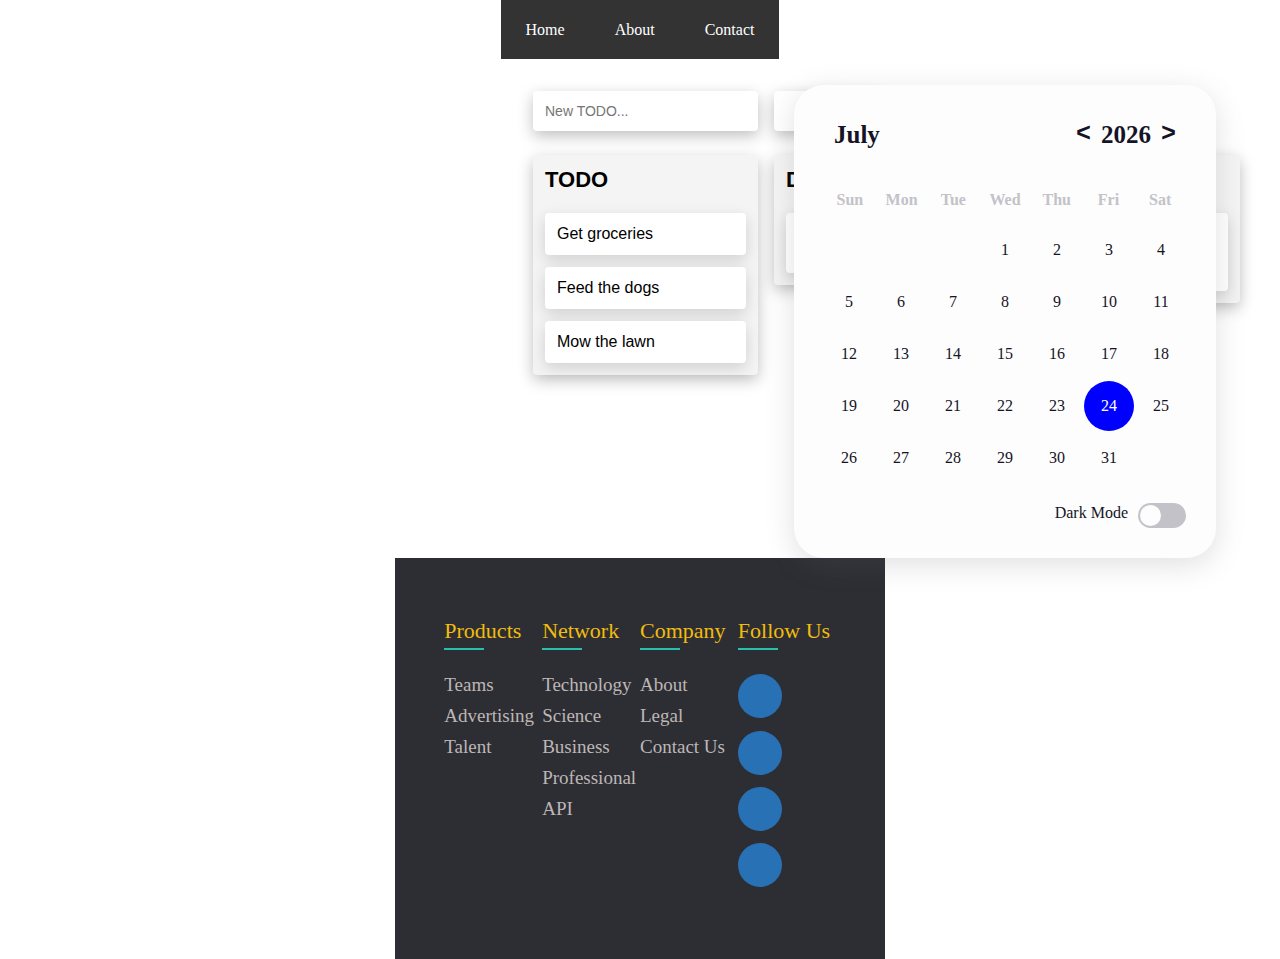
<file: index.html>
<!DOCTYPE html>
<html lang="en">
<head>
    <meta charset="UTF-8">
    <meta name="viewport" content="width=device-width, initial-scale=1.0">
    <title>TARGET</title>
</head>
<body>
    <div class="mainContainer">
    <div class="navbar">
        <a href="#home">Home</a>
        <a href="#about">About</a>
        <a href="#contact">Contact</a>
    </div>
    <div class="container">
        
        <div class="column">
            <iframe src="dragNdrop.html" frameborder="0" allowfullscreen></iframe>
            <title>
                Calendar
            </title>
            <link rel="stylesheet" href="style.css">
        
        <body class="light">
        
            <div class="calendar">
                <div class="calendar-header">
                    <span class="month-picker" id="month-picker">February</span>
                    <div class="year-picker">
                        <span class="year-change" id="prev-year">
                            <pre><</pre>
                        </span>
                        <span id="year">2024</span>
                        <span class="year-change" id="next-year">
                            <pre>></pre>
                        </span>
                    </div>
                </div>
                <div class="calendar-body">
                    <div class="calendar-week-day">
                        <div>Sun</div>
                        <div>Mon</div>
                        <div>Tue</div>
                        <div>Wed</div>
                        <div>Thu</div>
                        <div>Fri</div>
                        <div>Sat</div>
                    </div>
                    <div class="calendar-days"></div>
                </div>
                <div class="calendar-footer">
                    <div class="toggle">
                        <span>Dark Mode</span>
                        <div class="dark-mode-switch">
                            <div class="dark-mode-switch-ident"></div>
                        </div>
                    </div>
                </div>
                <div class="month-list"></div>
            </div>
        </div>
    </div>
</div>
            <script src="main.js"></script>

    </section>  
   <div id="footer">
    <footer>
        <div class="footer-col">
            <h4>products</h4>
            <ul>
                <li><a href="#">teams</a></li>
                <li><a href="#">advertising</a></li>
                <li><a href="#">talent</a></li>
            </ul>
        </div>
        <div class="footer-col">
            <h4>network</h4>
            <ul>
                <li><a href="#">technology</a></li>
                <li><a href="#">science</a></li>
                <li><a href="#">business</a></li>
                <li><a href="#">professional</a></li>
                <li><a href="#">API</a></li>
            </ul>
        </div>
        <div class="footer-col">
            <h4>company</h4>
            <ul>
                <li><a href="#">about</a></li>
                <li><a href="#">legal</a></li>
                <li><a href="#">contact us</a></li>
            </ul>
        </div>
        <div class="footer-col">
            <h4>follow us</h4>
            <div class="links">
                <a href="#"><i class="fab fa-linkedin-in"></i></a>
                <a href="#"><i class="fab fa-facebook-f"></i></a>
                <a href="#"><i class="fab fa-twitter"></i></a>
                <a href="#"><i class="fab fa-instagram"></i></a>
            </div>
        </div>
    </footer>
    </div>
</body>
</html>
</file>
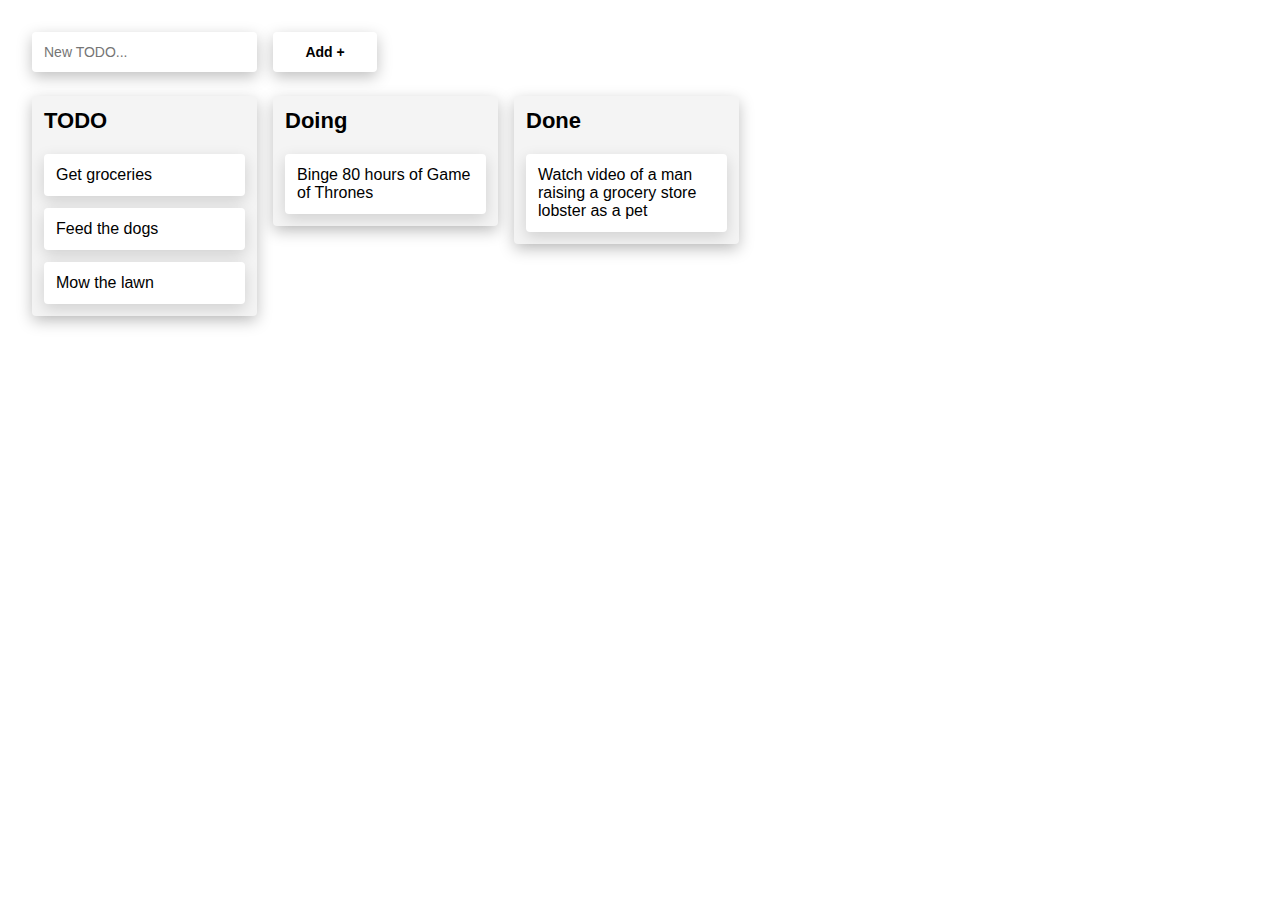
<file: dragNdrop.html>
<!DOCTYPE html>
<html lang="en">
  <head>
    <meta charset="UTF-8" />
    <meta http-equiv="X-UA-Compatible" content="IE=edge" />
    <meta name="viewport" content="width=device-width, initial-scale=1.0" />
    <title>Drag & Drop API</title>

    <link rel="stylesheet" href="dragNdrop.css" />
    <script src="dragNdrop.js" defer></script>
    <script src="todo.js" defer></script>
  </head>
  <body>
    <div class="board">
      <form id="todo-form">
        <input type="text" placeholder="New TODO..." id="todo-input" />
        <button type="submit">Add +</button>
      </form>

      <div class="lanes">
        <div class="swim-lane" id="todo-lane">
          <h3 class="heading">TODO</h3>

          <p class="task" draggable="true">Get groceries</p>
          <p class="task" draggable="true">Feed the dogs</p>
          <p class="task" draggable="true">Mow the lawn</p>
        </div>

        <div class="swim-lane">
          <h3 class="heading">Doing</h3>

          <p class="task" draggable="true">Binge 80 hours of Game of Thrones</p>
        </div>

        <div class="swim-lane">
          <h3 class="heading">Done</h3>

          <p class="task" draggable="true">
            Watch video of a man raising a grocery store lobster as a pet
          </p>
        </div>
      </div>
    </div>
  </body>
</html>
</file>
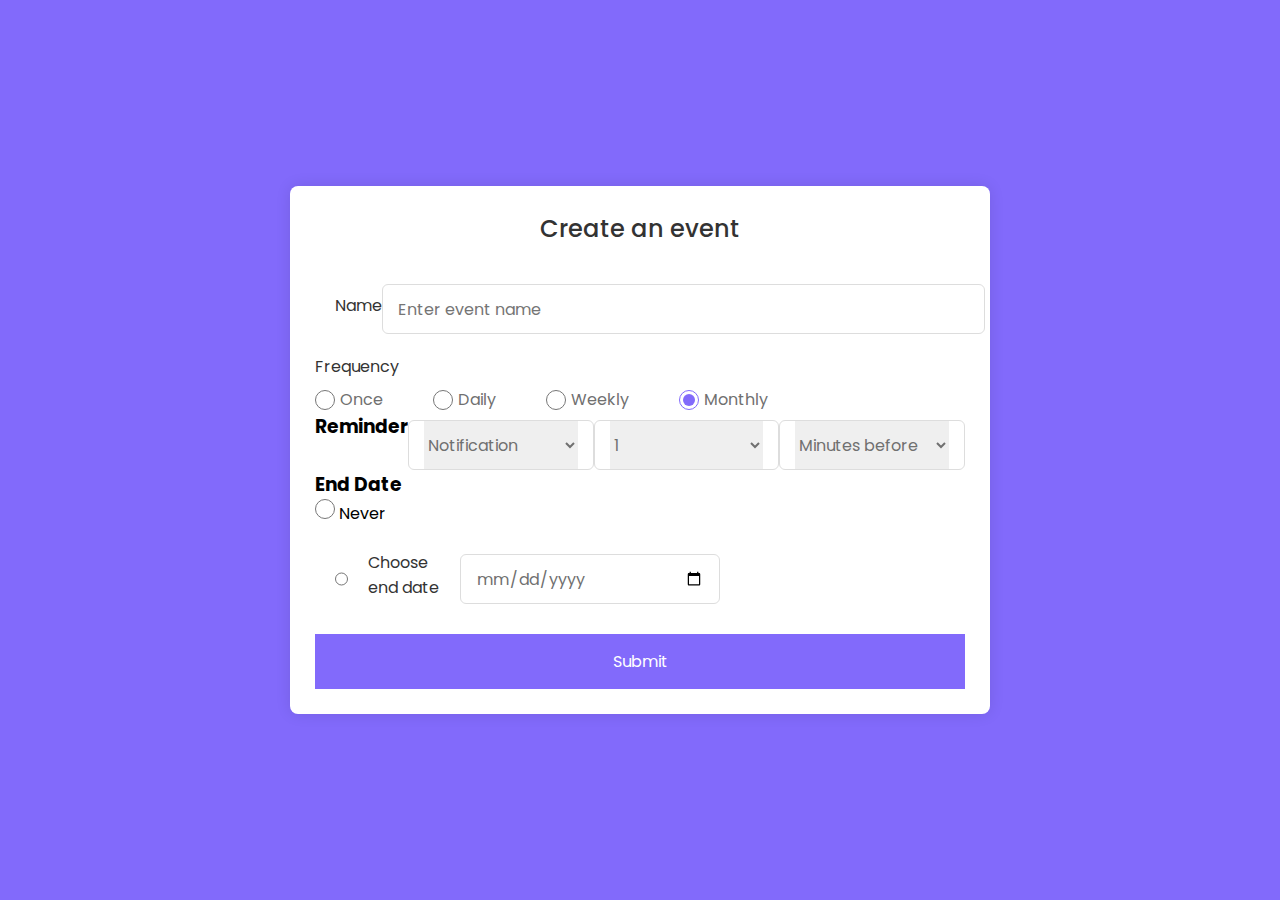
<file: register.html>
<!DOCTYPE html>
<!---Coding By CodingLab | www.codinglabweb.com--->
<html lang="en">
  <head>
    <meta charset="UTF-8" />
    <meta name="viewport" content="width=device-width, initial-scale=1.0" />
    <meta http-equiv="X-UA-Compatible" content="ie=edge" />
    <!--<title>Registration Form in HTML CSS</title>-->
    <!---Custom CSS File--->
    <link rel="stylesheet" href="register.css" />
  </head>
  <body>
    <section class="container">
      <header>Create an event</header>
      <div action="#" class="form">
        <div class="input-box">
          <label>Name</label>
          <input type="text" placeholder="Enter event name" required />
        </div>

        <div class="frequency-box">
            <h3>Frequency</h3>
            <div class="frequency-option">
              <div class="frequency">
                <input type="radio" id="check-once" name="frequency" checked />
                <label for="check-once">Once</label>
              </div>
              <div class="frequency">
                <input type="radio" id="check-daily" name="frequency" checked />
                <label for="check-daily">Daily</label>
              </div>
              <div class="frequency">
                <input type="radio" id="check-weekly" name="frequency" checked />
                <label for="check-weekly">Weekly</label>
              </div>
              <div class="frequency">
                <input type="radio" id="check-monthly" name="frequency" checked />
                <label for="check-monthly">Monthly</label>
              </div>
            </div>
          </div>

          <div class="box-container">
            <h3>Reminder</h3>
                <div class="select-box">
                    <select>
                      <option hidden>Notification</option>
                      <option>Email</option>
                    </select>
                </div>
                <div class="select-box" id="numberRangeContainer">
                    <select id="numberRangeSelect" name="numberRangeContainer">
                    <!-- Options will be dynamically added here using JavaScript -->
                </select>
                <script src="register.js"></script>
                </div>
                <div class="select-box">
                    <select>
                        <option>Minutes before</option>
                        <option>Hours before</option>
                        <option>Days before</option>
                    </select>
            </div>
        </div>
        
        <div class="end-date-box">
            <h3>End Date</h3>
            <div class="end-date">
                <input type="radio" id="check-end-date-never" name="end-date" />
                <label for="check-end-date-never">Never</label>
            </div>
            <div class="end-date">
                <div class="input-box">
                    <input type="radio" id="check-end-date-choose" name="end-date" />
                    <label for="check-end-date-choose">Choose end date</label>
                    <input type="date" id="chosen-end-date" placeholder="dd-mm-yy" name="end-date" required />
                </div>
            </div>
        </div>
        <button>Submit</button>
      </form>
    </section>
  </body>
</html>
</file>
<file: style.css>
body {
    margin: 0;
    font-family: Arial, sans-serif;
}

.navbar {
    background-color: #333;
    overflow: hidden;
    flex-direction: row;
    display: flex; /* Align navbar items horizontally */
    align-items: flex-start;
}

.navbar a {
    align-items:flex-start;
    color: white;
    text-align: center;
    padding: 20px 25px;
    text-decoration: none;
}

.navbar a:hover {
    background-color: #ddd;
    color: black;
}

.container {
    display: flex;
}
.split-container {
    height: calc(100vh - 50px); /* Adjust for navbar height */
}

#column {
    flex-direction: row;
    flex: 1;
    padding: 20px;
    box-sizing: border-box;
    align-items: center;
    position: relative;
    width: 100%;
}
 
iframe {
    position: absolute;
    width: 100%;
    height: 100%;
}
:root {
    --dark-body: #4d4c5a;
    --dark-main: #141529;
    --dark-second: #79788c;
    --dark-hover: #323048;
    --dark-text: #f8fbff;

    --light-body: #f3f8fe;
    --light-main: #fdfdfd;
    --light-second: #c3c2c8;
    --light-hover: #edf0f5;
    --light-text: #151426;

    --blue: #0000ff;
    --white: #fff;

    --shadow: rgba(100, 100, 111, 0.2) 0px 7px 29px 0px;

    --font-family: cursive;
}

.dark {
    
    --bg-main: var(--dark-main);
    --bg-second: var(--dark-second);
    --color-hover: var(--dark-hover);
    --color-txt: var(--dark-text);
}

.light {
    
    --bg-main: var(--light-main);
    --bg-second: var(--light-second);
    --color-hover: var(--light-hover);
    --color-txt: var(--light-text);
}

* {
    padding: 0;
}

html,
body {
    height: 100vh;
    place-items: center;
    font-family: var(--font-family);
    
}

.calendar {
    height: max-content;
    width: max-content;
    background-color: var(--bg-main);
    border-radius: 30px;
    padding: 20px;
    position: absolute;
    overflow: hidden;
    right: 5%;
    margin-top: 2%;
}

.light .calendar {
    box-shadow: var(--shadow);
}

.calendar-header {
    display: flex;
    justify-content: space-between;
    align-items: center;
    font-size: 25px;
    font-weight: 600;
    color: var(--color-txt);
    padding: 10px;
}

.calendar-body {
    padding: 10px;
}

.calendar-week-day {
    height: 50px;
    display: grid;
    grid-template-columns: repeat(7, 1fr);
    font-weight: 600;
}

.calendar-week-day div {
    display: grid;
    place-items: center;
    color: var(--bg-second);
}

.calendar-days {
    display: grid;
    grid-template-columns: repeat(7, 1fr);
    gap: 2px;
    color: var(--color-txt);
}

.calendar-days div {
    width: 50px;
    height: 50px;
    display: flex;
    align-items: center;
    justify-content: center;
    padding: 5px;
    position: relative;
    cursor: pointer;
    animation: to-top 1s forwards;
}

.calendar-days div span {
    position: absolute;
}

.calendar-days div:hover span {
    transition: width 0.2s ease-in-out, height 0.2s ease-in-out;
}

.calendar-days div span:nth-child(1),
.calendar-days div span:nth-child(3) {
    width: 2px;
    height: 0;
    background-color: var(--color-txt);
}

.calendar-days div:hover span:nth-child(1),
.calendar-days div:hover span:nth-child(3) {
    height: 100%;
}

.calendar-days div span:nth-child(1) {
    bottom: 0;
    left: 0;
}

.calendar-days div span:nth-child(3) {
    top: 0;
    right: 0;
}

.calendar-days div span:nth-child(2),
.calendar-days div span:nth-child(4) {
    width: 0;
    height: 2px;
    background-color: var(--color-txt);
}

.calendar-days div:hover span:nth-child(2),
.calendar-days div:hover span:nth-child(4) {
    width: 100%;
}

.calendar-days div span:nth-child(2) {
    top: 0;
    left: 0;
}

.calendar-days div span:nth-child(4) {
    bottom: 0;
    right: 0;
}

.calendar-days div:hover span:nth-child(2) {
    transition-delay: 0.2s;
}

.calendar-days div:hover span:nth-child(3) {
    transition-delay: 0.4s;
}

.calendar-days div:hover span:nth-child(4) {
    transition-delay: 0.6s;
}

.calendar-days div.curr-date,
.calendar-days div.curr-date:hover {
    background-color: var(--blue);
    color: var(--white);
    border-radius: 50%;
}

.calendar-days div.curr-date span {
    display: none;
}

.month-picker {
    padding: 5px 10px;
    border-radius: 10px;
    cursor: pointer;
}

.month-picker:hover {
    background-color: var(--color-hover);
}

.year-picker {
    display: flex;
    align-items: center;
}

.year-change {
    border-radius: 50%;
    display: grid;
    place-items: center;
    margin: 0 10px;
    cursor: pointer;
}

.year-change:hover {
    background-color: var(--color-hover);
}

.calendar-footer {
    padding: 10px;
    display: flex;
    justify-content: flex-end;
    align-items: center;
}

.toggle {
    display: flex;
}

.toggle span {
    margin-right: 10px;
    color: var(--color-txt);
}

.dark-mode-switch {
    position: relative;
    width: 48px;
    height: 25px;
    border-radius: 14px;
    background-color: var(--bg-second);
    cursor: pointer;
}

.dark-mode-switch-ident {
    width: 21px;
    height: 21px;
    border-radius: 50%;
    background-color: var(--bg-main);
    position: absolute;
    top: 2px;
    left: 2px;
    transition: left 0.2s ease-in-out;
}

.dark .dark-mode-switch .dark-mode-switch-ident {
    top: 2px;
    left: calc(2px + 50%);
}

.month-list {
    position: absolute;
    width: 100%;
    height: 100%;
    top: 0;
    left: 0;
    background-color: var(--bg-main);
    padding: 20px;
    grid-template-columns: repeat(3, auto);
    gap: 5px;
    display: grid;
    transform: scale(1.5);
    visibility: hidden;
    pointer-events: none;
}

.month-list.show {
    transform: scale(1);
    visibility: visible;
    pointer-events: visible;
    transition: all 0.2s ease-in-out;
}

.month-list > div {
    display: grid;
    place-items: center;
}

.month-list > div > div {
    width: 100%;
    padding: 5px 20px;
    border-radius: 10px;
    text-align: center;
    cursor: pointer;
    color: var(--color-txt);
}

.month-list > div > div:hover {
    background-color: var(--color-hover);
}
*{
    margin: 0;
    padding: 0;
    box-sizing: border-box;
    line-height: 1.2;
}

#footer {
    display: flex;
    flex-direction: column;
    height: 100vh;
    width: 100%;
   
}

footer{
    display: flex;
    flex-wrap: wrap;
    margin-top: auto;
    background-color: #2d2e33;
    padding: 60px 10%;
}

ul{
    list-style: none;
}

.footer-col{
    width: 25%;
}

.footer-col h4{
    position: relative;
    margin-bottom: 30px;
    font-weight: 400;
    font-size: 22px;
    color: #f1bc0d;
    text-transform: capitalize;
}

.footer-col h4::before{
    content: '';
    position: absolute;
    left: 0;
    bottom: -6px;
    background-color: #27c0ac;
    height: 2px;
    width: 40px;
}

ul li:not(:last-child){
    margin-bottom: 8px;
}

ul li a{
    display: block;
    font-size: 19px;
    text-transform: capitalize;
    color: #bdb6b6;
    text-decoration: none;
    transition: 0.4s;
}

ul li a:hover{
    color: white;
    padding-left: 2px;
}

.links a{
    display: inline-block;
    height: 44px;
    width: 44px;
    color: white;
    background-color: rgba(40, 130, 214, 0.8);
    margin: 0 8px 8px 0;
    text-align: center;
    line-height: 44px;
    border-radius: 50%;
    transition: 0.4s;
}

.links a:hover{
    color: #4d4f55;
    background-color: white;
}
@media screen and (max-width: 480px) {
    .calendar {
        width: 95%; /* Adjust for small screens */
        margin: 2% auto; /* Center the calendar horizontally and add space on top */
        flex-direction: row;
    }


    .calendar-days div {
        width: 20%; /* Adjust width for better responsiveness on small screens */
    }

    .toggle span {
        margin-right: 2px; /* Adjust spacing for small screens */
    }
}

@media(max-width: 740px){
    .footer-col{
        width: 50%;
        margin-bottom: 30px;
        text-align: center;
    }

    .footer-col h4::before{
        all: unset;
    }
}

@media(max-width: 555px){
    .footer-col{
        width: 100%;
    }
}

@keyframes to-top {
    0% {
        transform: translateY(100%);
        opacity: 0;
    }
    100% {
        transform: translateY(0);
        opacity: 1;
    }
}
@media screen and (max-width: 768px) {
    .navbar {
        flex-direction: row; /* Stack navbar items in a column for small screens */
    }

    .navbar a {
        float: none; /* Reset float for small screens */
    }
}
</file>
<file: register.css>
/* Import Google font - Poppins */
@import url("https://fonts.googleapis.com/css2?family=Poppins:wght@200;300;400;500;600;700&display=swap");
* {
  margin: 0;
  padding: 0;
  box-sizing: border-box;
  font-family: "Poppins", sans-serif;
}
body {
  min-height: 100vh;
  display: flex;
  align-items: center;
  justify-content: center;
  padding: 20px;
  background: rgb(130, 106, 251);
}
.container {
  position: relative;
  max-width: 700px;
  width: 100%;
  background: #fff;
  padding: 25px;
  border-radius: 8px;
  box-shadow: 0 0 15px rgba(0, 0, 0, 0.1);
}
.container header {
  font-size: 1.5rem;
  color: #333;
  font-weight: 500;
  text-align: center;
}
.container .form {
  margin-top: 30px;
}
.form .input-box {
  width: 100%;
  margin-top: 20px;
}
.input-box label {
  color: #333;
}
.form :where(.input-box input, .select-box) {
  position: relative;
  height: 50px;
  width: 100%;
  outline: none;
  font-size: 1rem;
  color: #707070;
  margin-top: 8px;
  border: 1px solid #ddd;
  border-radius: 6px;
  padding: 0 15px;
}
.input-box input:focus {
  box-shadow: 0 1px 0 rgba(0, 0, 0, 0.1);
}
.form .column {
  display: flex;
  column-gap: 15px;
}
.form .frequency-box {
  margin-top: 20px;
}
.frequency-box h3 {
  color: #333;
  font-size: 1rem;
  font-weight: 400;
  margin-bottom: 8px;
}
.form :where(.frequency-option, .frequency) {
  display: flex;
  align-items: center;
  column-gap: 50px;
  flex-wrap: wrap;
}
.form .frequency {
  column-gap: 5px;
}
.frequency input {
  accent-color: rgb(130, 106, 251);
}
.form :where(.frequency input, .frequency label) {
  cursor: pointer;
}
.frequency label {
  color: #707070;
}

.select-box select {
    height: 100%;
    width: 100%;
    outline: none;
    border: none;
    color: #707070;
    font-size: 1rem;
  }
  .form button {
    height: 55px;
    width: 100%;
    color: #fff;
    font-size: 1rem;
    font-weight: 400;
    margin-top: 30px;
    border: none;
    cursor: pointer;
    transition: all 0.2s ease;
    background: rgb(130, 106, 251);
  }
  .form button:hover {
    background: rgb(88, 56, 250);
  }
.end-date-box {
    display: flex;
    flex-direction: column;
    align-items: flex-start;
}

.end-date {
    align-items: flex-start;
}

.input-box {
    margin-left: 20px;
    display: flex;
    align-items: center;
}
.input-box input[type="radio"] {
    margin-right: 20px;
}
input[type="radio"] {
    width: 20px;
    height: 20px;
}
input[type="date"] {
    margin-left: 5px;
}
.box-container {
    display: flex;
  }

  /* Column styling */
  .box-column {
    flex: 1;
    border: 1px solid #000; /* Optional: Add a border for visualization */
    padding: 10px; /* Optional: Add padding for spacing */
  }
/*Responsive*/
@media screen and (max-width: 500px) {
  .form .column {
    flex-wrap: wrap;
  }
  .form :where(.frequency-option, .frequency) {
    row-gap: 15px;
  }
  .end-date-box {
    width: 90%; /* Adjust the width for smaller screens */
}

.input-box input[type="date"] {
    width: 100%; /* Full width on smaller screens */
    max-width: none; /* Remove maximum width on smaller screens */
}
}
</file>
<file: dragNdrop.css>
/* ---- RESET/BASIC STYLING ---- */
* {
    padding: 0;
    margin: 0;
    box-sizing: border-box;
    font-family: sans-serif;
  
    -ms-overflow-style: none; /* IE and Edge */
    scrollbar-width: none; /* Firefox */
  }
  
  *::-webkit-scrollbar {
    display: none;
  }
  
  .board {
    width: 100%;
    height: 80%;
    overflow: scroll;
  
    background-image: url(https://wallpapers.com/images/featured/pattern-4u7ed6koskqhcez1.jpg);
    background-position: center;
    background-size: cover;
  }
  
  /* ---- FORM ---- */
  #todo-form {
    padding: 32px 32px 0;
  }
  
  #todo-form input {
    padding: 12px;
    margin-right: 12px;
    width: 225px;
  
    border-radius: 4px;
    border: none;
  
    box-shadow: 0px 5px 15px rgba(0, 0, 0, 0.25);
    background: white;
  
    font-size: 14px;
    outline: none;
  }
  
  #todo-form button {
    padding: 12px 32px;
  
    border-radius: 4px;
    border: none;
  
    box-shadow: 0px 5px 15px rgba(0, 0, 0, 0.25);
    background: #ffffff;
    color: black;
  
    font-weight: bold;
    font-size: 14px;
    cursor: pointer;
  }
  
  /* ---- BOARD ---- */
  .lanes {
    display: flex;
    align-items: flex-start;
    justify-content: start;
    gap: 16px;
  
    padding: 24px 32px;
  
    overflow: scroll;
    height: 100%;
  }
  
  .heading {
    font-size: 22px;
    font-weight: bold;
    margin-bottom: 8px;
  }
  
  .swim-lane {
    display: flex;
    flex-direction: column;
    gap: 12px;
  
    background: #f4f4f4;
    box-shadow: 0px 5px 15px rgba(0, 0, 0, 0.25);
  
    padding: 12px;
    border-radius: 4px;
    width: 225px;
    min-height: 120px;
  
    flex-shrink: 0;
  }
  
  .task {
    background: white;
    color: black;
    box-shadow: 0px 5px 15px rgba(0, 0, 0, 0.15);
  
    padding: 12px;
    border-radius: 4px;
  
    font-size: 16px;
    cursor: move;
  }
  
  .is-dragging {
    scale: 1.05;
    box-shadow: 0px 5px 15px rgba(0, 0, 0, 0.25);
    background: rgb(50, 50, 50);
    color: white;
  }
</file>
